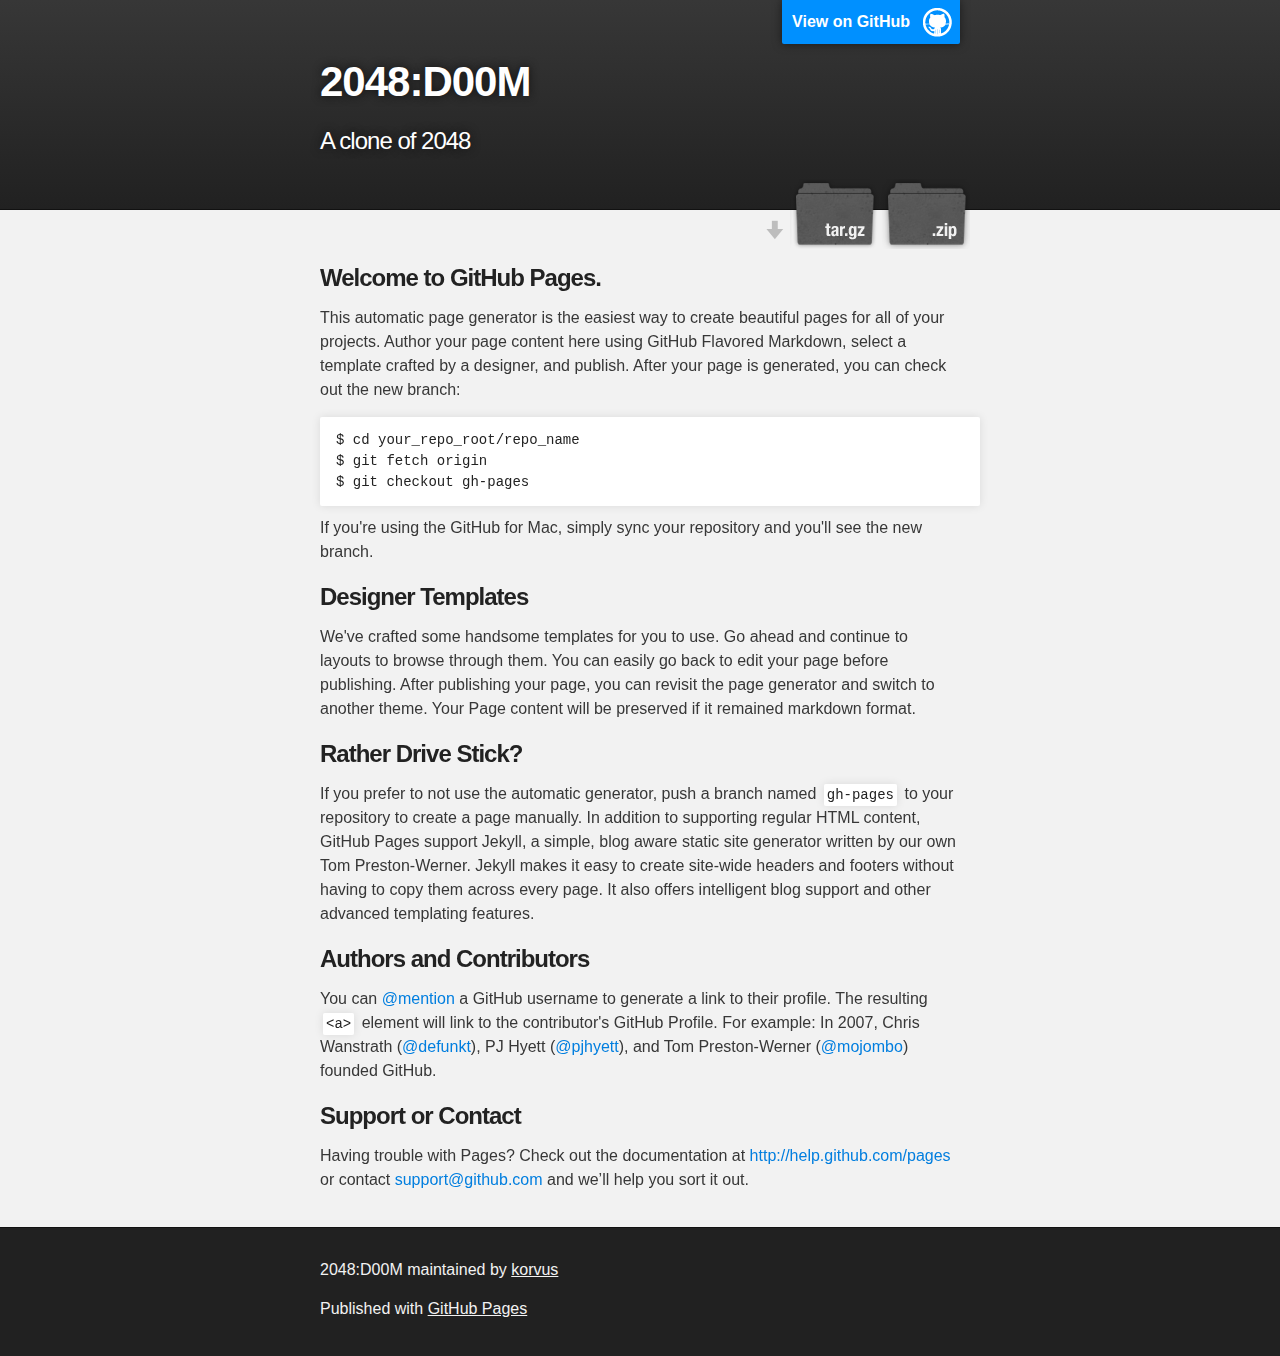
<file: index.html>
<!DOCTYPE html>
<html>

  <head>
    <meta charset='utf-8'>
    <meta http-equiv="X-UA-Compatible" content="chrome=1">
    <meta name="description" content="2048:D00M : A clone of 2048">

    <link rel="stylesheet" type="text/css" media="screen" href="stylesheets/stylesheet.css">

    <title>2048:D00M</title>
  </head>

  <body>

    <!-- HEADER -->
    <div id="header_wrap" class="outer">
        <header class="inner">
          <a id="forkme_banner" href="https://github.com/korvus/2048">View on GitHub</a>

          <h1 id="project_title">2048:D00M</h1>
          <h2 id="project_tagline">A clone of 2048</h2>

            <section id="downloads">
              <a class="zip_download_link" href="https://github.com/korvus/2048/zipball/master">Download this project as a .zip file</a>
              <a class="tar_download_link" href="https://github.com/korvus/2048/tarball/master">Download this project as a tar.gz file</a>
            </section>
        </header>
    </div>

    <!-- MAIN CONTENT -->
    <div id="main_content_wrap" class="outer">
      <section id="main_content" class="inner">
        <h3>
<a name="welcome-to-github-pages" class="anchor" href="#welcome-to-github-pages"><span class="octicon octicon-link"></span></a>Welcome to GitHub Pages.</h3>

<p>This automatic page generator is the easiest way to create beautiful pages for all of your projects. Author your page content here using GitHub Flavored Markdown, select a template crafted by a designer, and publish. After your page is generated, you can check out the new branch:</p>

<pre><code>$ cd your_repo_root/repo_name
$ git fetch origin
$ git checkout gh-pages
</code></pre>

<p>If you're using the GitHub for Mac, simply sync your repository and you'll see the new branch.</p>

<h3>
<a name="designer-templates" class="anchor" href="#designer-templates"><span class="octicon octicon-link"></span></a>Designer Templates</h3>

<p>We've crafted some handsome templates for you to use. Go ahead and continue to layouts to browse through them. You can easily go back to edit your page before publishing. After publishing your page, you can revisit the page generator and switch to another theme. Your Page content will be preserved if it remained markdown format.</p>

<h3>
<a name="rather-drive-stick" class="anchor" href="#rather-drive-stick"><span class="octicon octicon-link"></span></a>Rather Drive Stick?</h3>

<p>If you prefer to not use the automatic generator, push a branch named <code>gh-pages</code> to your repository to create a page manually. In addition to supporting regular HTML content, GitHub Pages support Jekyll, a simple, blog aware static site generator written by our own Tom Preston-Werner. Jekyll makes it easy to create site-wide headers and footers without having to copy them across every page. It also offers intelligent blog support and other advanced templating features.</p>

<h3>
<a name="authors-and-contributors" class="anchor" href="#authors-and-contributors"><span class="octicon octicon-link"></span></a>Authors and Contributors</h3>

<p>You can <a href="https://github.com/blog/821" class="user-mention">@mention</a> a GitHub username to generate a link to their profile. The resulting <code>&lt;a&gt;</code> element will link to the contributor's GitHub Profile. For example: In 2007, Chris Wanstrath (<a href="https://github.com/defunkt" class="user-mention">@defunkt</a>), PJ Hyett (<a href="https://github.com/pjhyett" class="user-mention">@pjhyett</a>), and Tom Preston-Werner (<a href="https://github.com/mojombo" class="user-mention">@mojombo</a>) founded GitHub.</p>

<h3>
<a name="support-or-contact" class="anchor" href="#support-or-contact"><span class="octicon octicon-link"></span></a>Support or Contact</h3>

<p>Having trouble with Pages? Check out the documentation at <a href="http://help.github.com/pages">http://help.github.com/pages</a> or contact <a href="mailto:support@github.com">support@github.com</a> and we’ll help you sort it out.</p>
      </section>
    </div>

    <!-- FOOTER  -->
    <div id="footer_wrap" class="outer">
      <footer class="inner">
        <p class="copyright">2048:D00M maintained by <a href="https://github.com/korvus">korvus</a></p>
        <p>Published with <a href="http://pages.github.com">GitHub Pages</a></p>
      </footer>
    </div>

    

  </body>
</html>
</file>
<file: stylesheets/stylesheet.css>
/*******************************************************************************
Slate Theme for GitHub Pages
by Jason Costello, @jsncostello
*******************************************************************************/

@import url(pygment_trac.css);

/*******************************************************************************
MeyerWeb Reset
*******************************************************************************/

html, body, div, span, applet, object, iframe,
h1, h2, h3, h4, h5, h6, p, blockquote, pre,
a, abbr, acronym, address, big, cite, code,
del, dfn, em, img, ins, kbd, q, s, samp,
small, strike, strong, sub, sup, tt, var,
b, u, i, center,
dl, dt, dd, ol, ul, li,
fieldset, form, label, legend,
table, caption, tbody, tfoot, thead, tr, th, td,
article, aside, canvas, details, embed,
figure, figcaption, footer, header, hgroup,
menu, nav, output, ruby, section, summary,
time, mark, audio, video {
  margin: 0;
  padding: 0;
  border: 0;
  font: inherit;
  vertical-align: baseline;
}

/* HTML5 display-role reset for older browsers */
article, aside, details, figcaption, figure,
footer, header, hgroup, menu, nav, section {
  display: block;
}

ol, ul {
  list-style: none;
}

table {
  border-collapse: collapse;
  border-spacing: 0;
}

/*******************************************************************************
Theme Styles
*******************************************************************************/

body {
  box-sizing: border-box;
  color:#373737;
  background: #212121;
  font-size: 16px;
  font-family: 'Myriad Pro', Calibri, Helvetica, Arial, sans-serif;
  line-height: 1.5;
  -webkit-font-smoothing: antialiased;
}

h1, h2, h3, h4, h5, h6 {
  margin: 10px 0;
  font-weight: 700;
  color:#222222;
  font-family: 'Lucida Grande', 'Calibri', Helvetica, Arial, sans-serif;
  letter-spacing: -1px;
}

h1 {
  font-size: 36px;
  font-weight: 700;
}

h2 {
  padding-bottom: 10px;
  font-size: 32px;
  background: url('../images/bg_hr.png') repeat-x bottom;
}

h3 {
  font-size: 24px;
}

h4 {
  font-size: 21px;
}

h5 {
  font-size: 18px;
}

h6 {
  font-size: 16px;
}

p {
  margin: 10px 0 15px 0;
}

footer p {
  color: #f2f2f2;
}

a {
  text-decoration: none;
  color: #007edf;
  text-shadow: none;

  transition: color 0.5s ease;
  transition: text-shadow 0.5s ease;
  -webkit-transition: color 0.5s ease;
  -webkit-transition: text-shadow 0.5s ease;
  -moz-transition: color 0.5s ease;
  -moz-transition: text-shadow 0.5s ease;
  -o-transition: color 0.5s ease;
  -o-transition: text-shadow 0.5s ease;
  -ms-transition: color 0.5s ease;
  -ms-transition: text-shadow 0.5s ease;
}

a:hover, a:focus {text-decoration: underline;}

footer a {
  color: #F2F2F2;
  text-decoration: underline;
}

em {
  font-style: italic;
}

strong {
  font-weight: bold;
}

img {
  position: relative;
  margin: 0 auto;
  max-width: 739px;
  padding: 5px;
  margin: 10px 0 10px 0;
  border: 1px solid #ebebeb;

  box-shadow: 0 0 5px #ebebeb;
  -webkit-box-shadow: 0 0 5px #ebebeb;
  -moz-box-shadow: 0 0 5px #ebebeb;
  -o-box-shadow: 0 0 5px #ebebeb;
  -ms-box-shadow: 0 0 5px #ebebeb;
}

p img {
  display: inline;
  margin: 0;
  padding: 0;
  vertical-align: middle;
  text-align: center;
  border: none;
}

pre, code {
  width: 100%;
  color: #222;
  background-color: #fff;

  font-family: Monaco, "Bitstream Vera Sans Mono", "Lucida Console", Terminal, monospace;
  font-size: 14px;

  border-radius: 2px;
  -moz-border-radius: 2px;
  -webkit-border-radius: 2px;
}

pre {
  width: 100%;
  padding: 10px;
  box-shadow: 0 0 10px rgba(0,0,0,.1);
  overflow: auto;
}

code {
  padding: 3px;
  margin: 0 3px;
  box-shadow: 0 0 10px rgba(0,0,0,.1);
}

pre code {
  display: block;
  box-shadow: none;
}

blockquote {
  color: #666;
  margin-bottom: 20px;
  padding: 0 0 0 20px;
  border-left: 3px solid #bbb;
}


ul, ol, dl {
  margin-bottom: 15px
}

ul {
  list-style: inside;
  padding-left: 20px;
}

ol {
  list-style: decimal inside;
  padding-left: 20px;
}

dl dt {
  font-weight: bold;
}

dl dd {
  padding-left: 20px;
  font-style: italic;
}

dl p {
  padding-left: 20px;
  font-style: italic;
}

hr {
  height: 1px;
  margin-bottom: 5px;
  border: none;
  background: url('../images/bg_hr.png') repeat-x center;
}

table {
  border: 1px solid #373737;
  margin-bottom: 20px;
  text-align: left;
 }

th {
  font-family: 'Lucida Grande', 'Helvetica Neue', Helvetica, Arial, sans-serif;
  padding: 10px;
  background: #373737;
  color: #fff;
 }

td {
  padding: 10px;
  border: 1px solid #373737;
 }

form {
  background: #f2f2f2;
  padding: 20px;
}

/*******************************************************************************
Full-Width Styles
*******************************************************************************/

.outer {
  width: 100%;
}

.inner {
  position: relative;
  max-width: 640px;
  padding: 20px 10px;
  margin: 0 auto;
}

#forkme_banner {
  display: block;
  position: absolute;
  top:0;
  right: 10px;
  z-index: 10;
  padding: 10px 50px 10px 10px;
  color: #fff;
  background: url('../images/blacktocat.png') #0090ff no-repeat 95% 50%;
  font-weight: 700;
  box-shadow: 0 0 10px rgba(0,0,0,.5);
  border-bottom-left-radius: 2px;
  border-bottom-right-radius: 2px;
}

#header_wrap {
  background: #212121;
  background: -moz-linear-gradient(top, #373737, #212121);
  background: -webkit-linear-gradient(top, #373737, #212121);
  background: -ms-linear-gradient(top, #373737, #212121);
  background: -o-linear-gradient(top, #373737, #212121);
  background: linear-gradient(top, #373737, #212121);
}

#header_wrap .inner {
  padding: 50px 10px 30px 10px;
}

#project_title {
  margin: 0;
  color: #fff;
  font-size: 42px;
  font-weight: 700;
  text-shadow: #111 0px 0px 10px;
}

#project_tagline {
  color: #fff;
  font-size: 24px;
  font-weight: 300;
  background: none;
  text-shadow: #111 0px 0px 10px;
}

#downloads {
  position: absolute;
  width: 210px;
  z-index: 10;
  bottom: -40px;
  right: 0;
  height: 70px;
  background: url('../images/icon_download.png') no-repeat 0% 90%;
}

.zip_download_link {
  display: block;
  float: right;
  width: 90px;
  height:70px;
  text-indent: -5000px;
  overflow: hidden;
  background: url(../images/sprite_download.png) no-repeat bottom left;
}

.tar_download_link {
  display: block;
  float: right;
  width: 90px;
  height:70px;
  text-indent: -5000px;
  overflow: hidden;
  background: url(../images/sprite_download.png) no-repeat bottom right;
  margin-left: 10px;
}

.zip_download_link:hover {
  background: url(../images/sprite_download.png) no-repeat top left;
}

.tar_download_link:hover {
  background: url(../images/sprite_download.png) no-repeat top right;
}

#main_content_wrap {
  background: #f2f2f2;
  border-top: 1px solid #111;
  border-bottom: 1px solid #111;
}

#main_content {
  padding-top: 40px;
}

#footer_wrap {
  background: #212121;
}



/*******************************************************************************
Small Device Styles
*******************************************************************************/

@media screen and (max-width: 480px) {
  body {
    font-size:14px;
  }

  #downloads {
    display: none;
  }

  .inner {
    min-width: 320px;
    max-width: 480px;
  }

  #project_title {
  font-size: 32px;
  }

  h1 {
    font-size: 28px;
  }

  h2 {
    font-size: 24px;
  }

  h3 {
    font-size: 21px;
  }

  h4 {
    font-size: 18px;
  }

  h5 {
    font-size: 14px;
  }

  h6 {
    font-size: 12px;
  }

  code, pre {
    min-width: 320px;
    max-width: 480px;
    font-size: 11px;
  }

}
</file>
